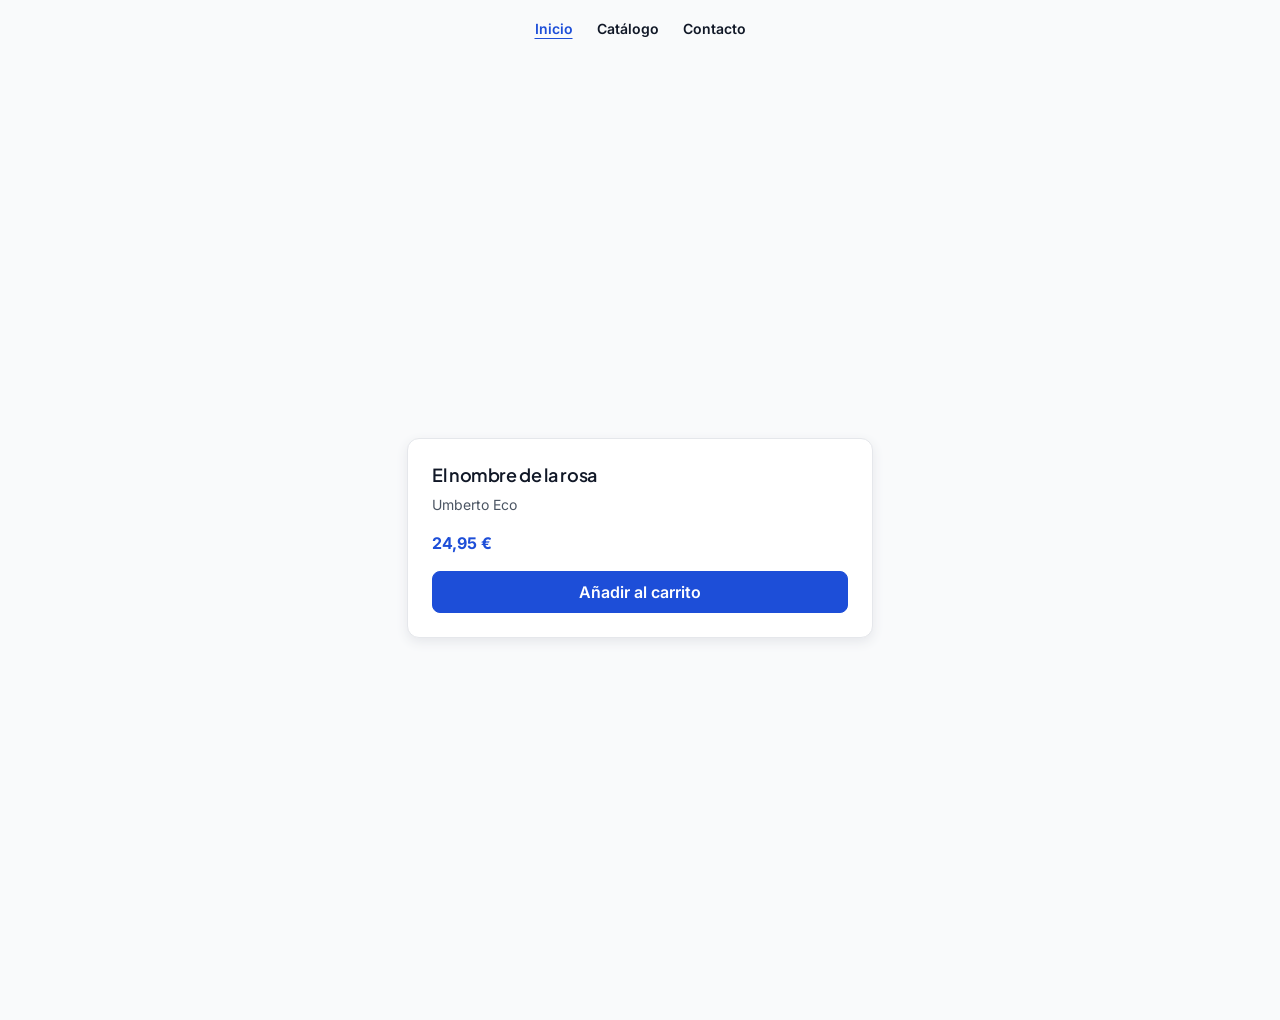
<file: index.html>
<!doctype html>
<html lang="es">
  <head>
    <meta charset="UTF-8" />
    <meta name="viewport" content="width=device-width, initial-scale=1.0" />
    <meta
      name="description"
      content="La Trastienda, tu librería personal de libros favoritos."
    />
    <title>La Trastienda | Inicio</title>
    <link rel="preconnect" href="https://fonts.googleapis.com" />
    <link rel="preconnect" href="https://fonts.gstatic.com" crossorigin />
    <link
      href="https://fonts.googleapis.com/css2?family=Inter:wght@400;500;600;700&family=Plus+Jakarta+Sans:wght@600;700&display=swap"
      rel="stylesheet"
    />
    <link rel="stylesheet" href="css/estilos.css" />
  </head>
  <body>
    <nav aria-label="Navegación principal">
      <ul>
        <li><a href="#inicio" aria-current="page">Inicio</a></li>
        <li><a href="#catalogo">Catálogo</a></li>
        <li><a href="#contacto">Contacto</a></li>
      </ul>
    </nav>

    <main id="inicio">
      <article class="card">
        <div class="card-content">
          <h2 class="card-title">El nombre de la rosa</h2>
          <p class="card-author">Umberto Eco</p>
          <p class="card-price">24,95 €</p>
          <button class="btn-buy" type="button">Añadir al carrito</button>
        </div>
      </article>
    </main>
  </body>
</html>
</file>
<file: css/estilos.css>
/* Escala de color primario (azules) */
:root {
  --color-blue-50: #eff6ff;
  --color-blue-100: #dbeafe;
  --color-blue-200: #bfdbfe;
  --color-blue-300: #93c5fd;
  --color-blue-400: #60a5fa;
  --color-blue-500: #3b82f6;
  --color-blue-600: #2563eb;
  --color-blue-700: #1d4ed8;
  --color-blue-800: #1e40af;
  --color-blue-900: #1e3a8a;

  /* Escala de colores neutros (grises) */
  --color-gray-50: #f9fafb;
  --color-gray-100: #f3f4f6;
  --color-gray-200: #e5e7eb;
  --color-gray-300: #d1d5db;
  --color-gray-400: #9ca3af;
  --color-gray-500: #6b7280;
  --color-gray-600: #4b5563;
  --color-gray-700: #374151;
  --color-gray-800: #1f2937;
  --color-gray-900: #111827;

  /* Mapeo semántico */
  --bg-page: var(--color-gray-50);
  --bg-card: #ffffff;
  --text-main: var(--color-gray-900);
  --text-muted: var(--color-gray-600);
  --border-subtle: var(--color-gray-200);
  --brand: var(--color-blue-700);
  --brand-hover: var(--color-blue-800);

  /* Variable de experimento */
  --color-accent-oklch: oklch(0.65 0.18 40);

  /* Tipografía */
  --font-body: "Inter", system-ui, -apple-system, BlinkMacSystemFont, "Segoe UI", sans-serif;
  --font-display: "Plus Jakarta Sans", system-ui, -apple-system, BlinkMacSystemFont, "Segoe UI", sans-serif;

  --text-xs: 0.75rem;
  --text-sm: 0.875rem;
  --text-base: 1rem;
  --text-lg: 1.125rem;
  --text-xl: 1.25rem;
  --text-2xl: 1.5rem;
  --text-3xl: 1.875rem;
}

body {
  min-height: 100dvh;
  margin: 0;
  background-color: var(--bg-page);
  color: var(--text-main);
  font-family: var(--font-body, system-ui, sans-serif);
  font-size: var(--text-base);
  font-weight: 400;
  line-height: 1.5;
}

h1,
h2,
h3 {
  font-family: var(--font-display, inherit);
  letter-spacing: -0.02em;
  text-wrap: balance;
}

h1 {
  font-size: var(--text-2xl);
  font-weight: 700;
  line-height: 1.25;
}

h2 {
  font-size: var(--text-xl);
  font-weight: 600;
  line-height: 1.3;
}

h3 {
  font-size: var(--text-lg);
  font-weight: 600;
  line-height: 1.35;
}

p {
  max-width: 65ch;
}

nav {
  padding: 1rem;

  > ul {
    display: flex;
    gap: 1.5rem;
    justify-content: center;
    margin: 0;
    padding: 0;
    list-style: none;
  }

  a {
    color: var(--text-main);
    font-size: var(--text-sm);
    font-weight: 600;
    line-height: 1.4;
    text-decoration: none;

    &:hover {
      color: var(--brand-hover);
    }

    &[aria-current="page"] {
      color: var(--brand);
      text-decoration: underline;
      text-underline-offset: 0.25rem;
    }
  }
}

main {
  display: grid;
  place-items: center;
  min-height: 100dvh;
  padding: 2rem 1rem;
}

.card {
  width: min(100%, 26rem);
  padding: 1.5rem;
  border: 1px solid var(--border-subtle);
  border-radius: 0.75rem;
  background-color: var(--bg-card);
  color: var(--text-main);
  box-shadow: 0 0.25rem 0.75rem var(--border-subtle);
  transition: border-color 160ms ease, transform 160ms ease;

  &:hover {
    border-color: var(--brand);
    transform: translateY(-2px);
  }

  .card-content {
    display: grid;
    gap: 0.5rem;
  }

  .card-title {
    margin: 0;
    color: var(--text-main);
    font-family: var(--font-display, inherit);
    font-size: var(--text-lg);
    font-weight: 600;
    line-height: 1.35;
  }

  .card-author {
    margin: 0;
    color: var(--text-muted);
    font-size: var(--text-sm);
    line-height: 1.4;
  }

  .card-price {
    margin: 0.5rem 0;
    color: var(--brand);
    font-size: var(--text-base);
    font-weight: 700;
    line-height: 1.5;
  }

  .btn-buy {
    padding: 0.5em 1em;
    border: 1px solid var(--brand);
    border-radius: 0.5rem;
    background-color: var(--brand);
    color: var(--bg-card);
    font: inherit;
    font-size: var(--text-base);
    font-weight: 600;
    line-height: 1.5;
    cursor: pointer;
    transition: background-color 160ms ease, border-color 160ms ease;

    &:hover {
      border-color: var(--brand-hover);
      background-color: var(--brand-hover);
    }

    &:focus-visible {
      outline: 3px solid var(--brand-hover);
      outline-offset: 2px;
    }
  }
}

/* Escala tipográfica de Figma */
.text-display {
  font-size: var(--text-3xl);
  font-weight: 700;
  line-height: 1.2;
}

.text-h1 {
  font-size: var(--text-2xl);
  font-weight: 700;
  line-height: 1.25;
}

.text-h2 {
  font-size: var(--text-xl);
  font-weight: 600;
  line-height: 1.3;
}

.text-h3 {
  font-size: var(--text-lg);
  font-weight: 600;
  line-height: 1.35;
}

.text-body {
  font-size: var(--text-base);
  font-weight: 400;
  line-height: 1.5;
}

.text-body-small {
  font-size: var(--text-sm);
  font-weight: 400;
  line-height: 1.4;
}

.text-caption {
  font-size: var(--text-xs);
  font-weight: 500;
  line-height: 1.3;
}
</file>
